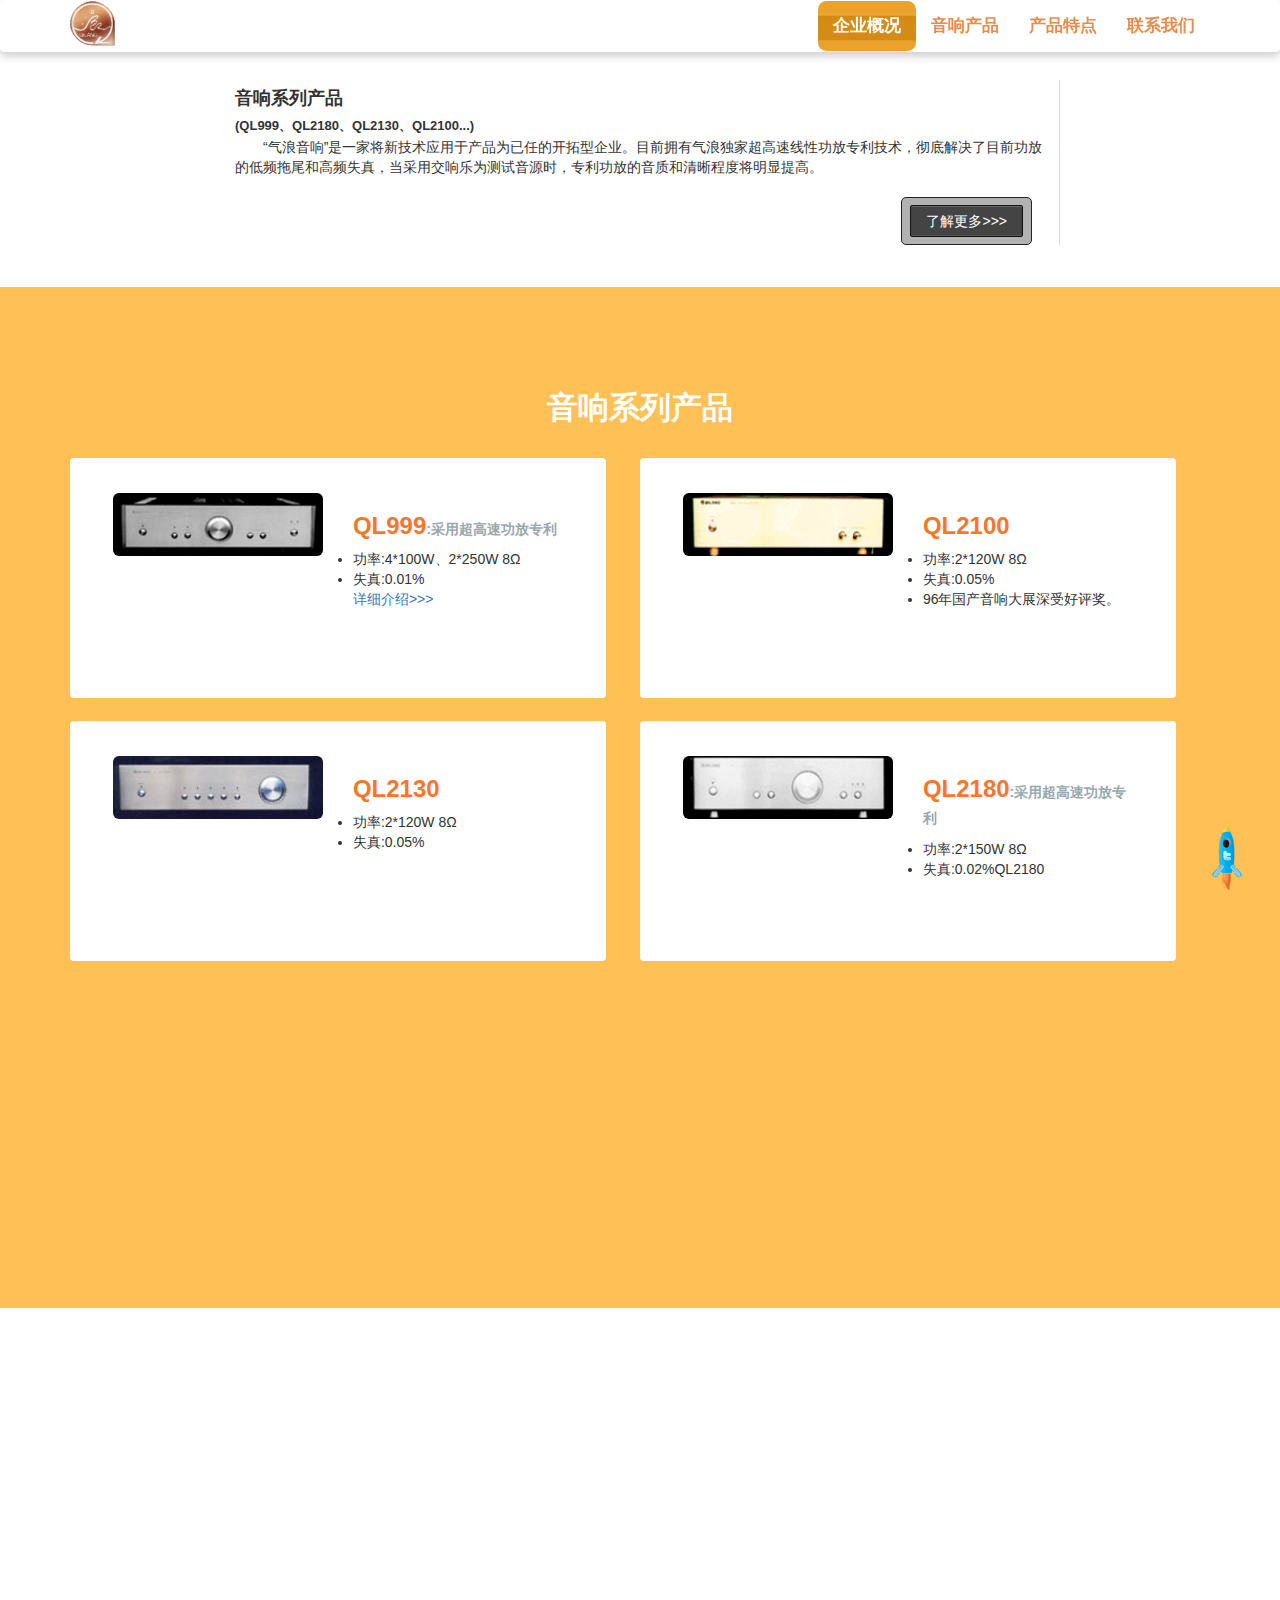
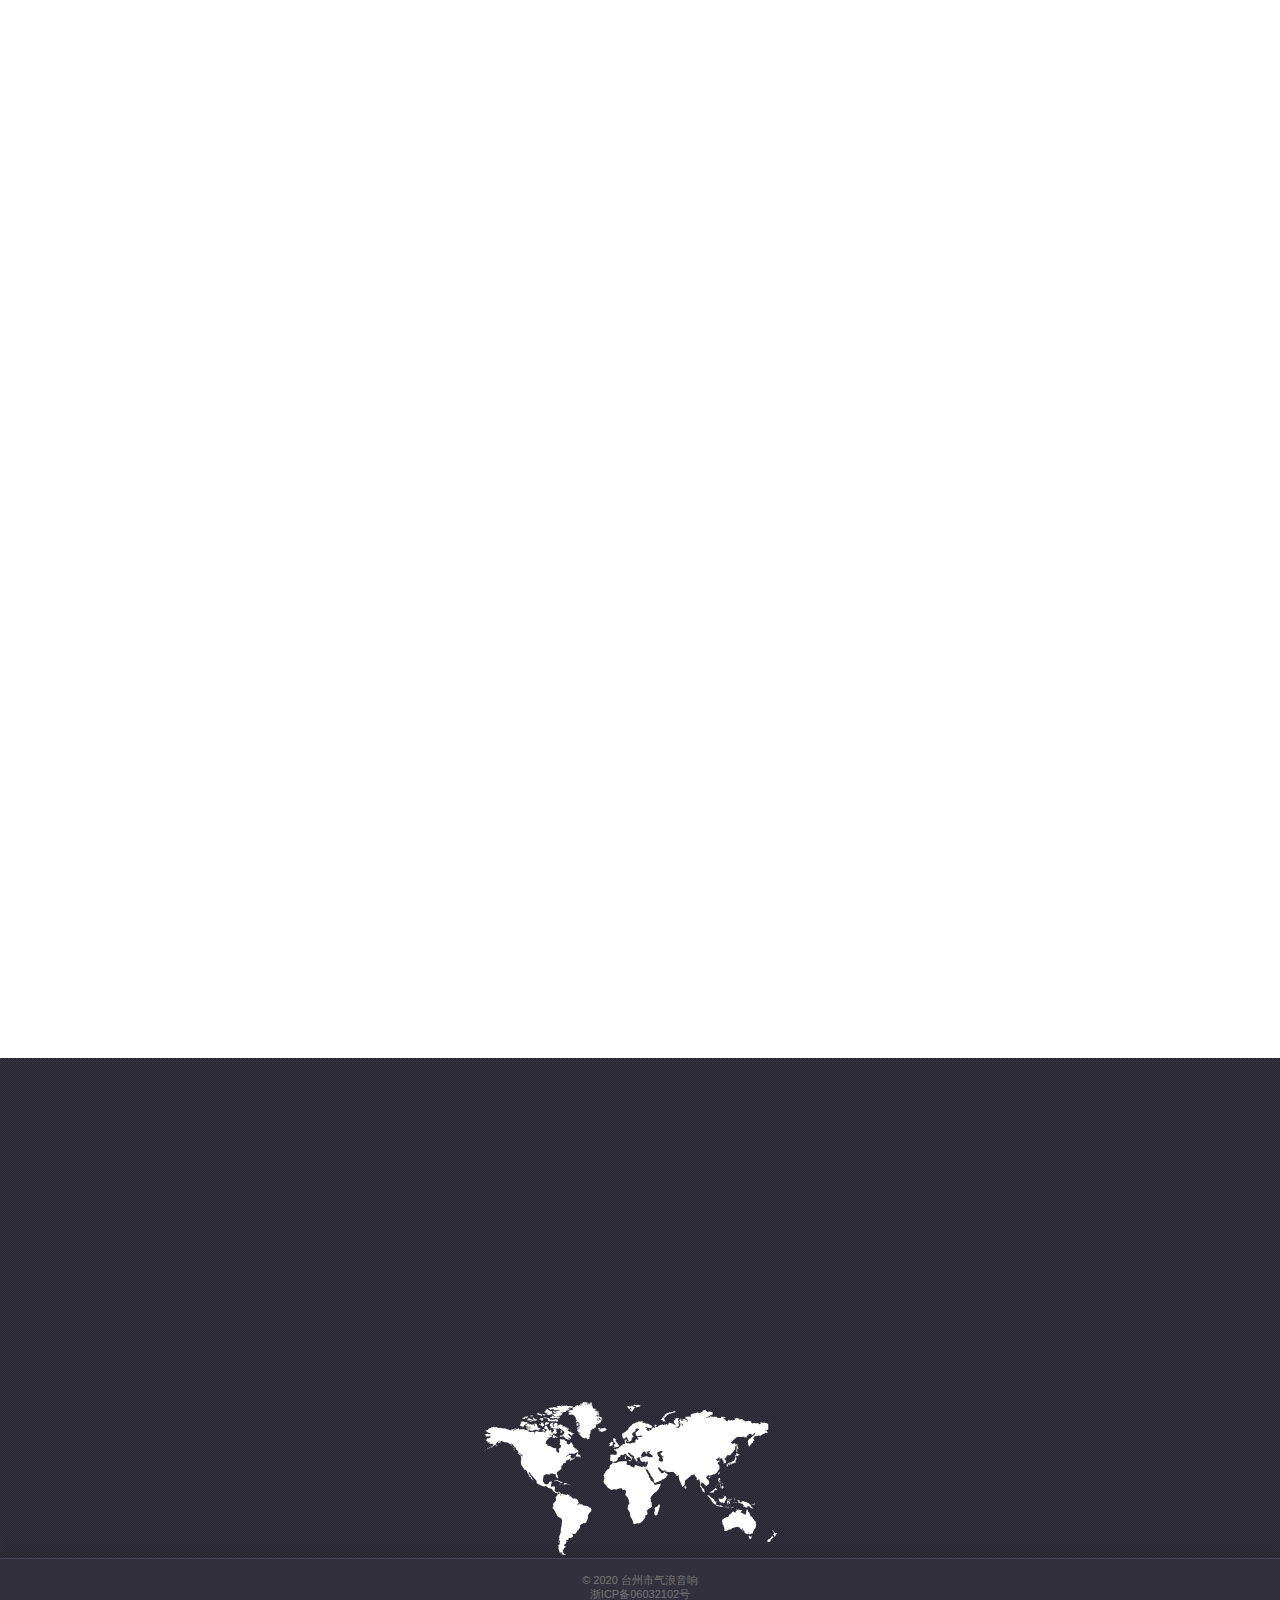
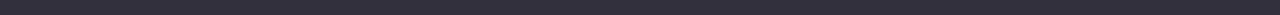
<file: index.html>
<!DOCTYPE html>
<html>
<head lang="zh-CN">
    <meta charset="utf-8">
    <meta http-equiv="X-UA-Compatible" content="IE=edge">
    <meta name="baidu-site-verification" content="kcbLLJ0FTE" />
    <meta name="viewport" content="width=device-width, initial-scale=1">
    <meta name="viewport" content="width=device-width, initial-scale=1, maximum-scale=1, user-scalable=no">
    <title>气浪音响电器厂</title>
    <meta name="description" content="“气浪音响”是一家将新技术应用于产品为已任的开拓型企业">
    <meta name="keywords" content="气浪,音响,气浪音响,QiLang">
    <link href="/css/bootstrap.min.css" rel="stylesheet">
    <link href="/css/common.min.css" rel='stylesheet' type='text/css'/>
    <link href="/css/animate.min.css" rel="stylesheet">
    <script src="/js/wow.min.js"></script>
    <script>
        new WOW().init();
    </script>
</head>
<body>
<div class="navbar navbar-default" id="nav">
    <div class="container">
        <div class="navbar-header">
            <button type="button" class="navbar-toggle collapsed" data-toggle="collapse" data-target="#bs-example-navbar-collapse-1">
                <span class="sr-only"></span>
                <span class="icon-bar"></span>
                <span class="icon-bar"></span>
                <span class="icon-bar"></span>
            </button>
            <div class="logo">
            <img width="45" height="45" src="/images/icon.png">
            </div>
        </div>

        <div class="collapse navbar-collapse" id="bs-example-navbar-collapse-1">
            <ul class="nav navbar-nav navbar-right">
                <li><a href="#index">企业概况</a></li>
                <li><a href="#product">音响产品</a></li>
                <li><a href="#product_list">产品特点</a></li>
                <li><a href="#contact">联系我们</a></li>
            </ul>
        </div>
    </div>
</div>
<div class="container wow fadeInUp" data-wow-delay="0.4s">
    <div class="clearfix" id="index">
        <div class="col-md-12 left wow fadeInRight" data-wow-delay="0.4s">
            <div class="title wow bounceInLeft" data-wow-delay="0.4s">音响系列产品<br><span>(QL999、QL2180、QL2130、QL2100...)</span></div>
            <div class="article wow fadeInLeft" data-wow-delay="0.4s">
                “气浪音响”是一家将新技术应用于产品为已任的开拓型企业。目前拥有气浪独家超高速线性功放专利技术，彻底解决了目前功放的低频拖尾和高频失真，当采用交响乐为测试音源时，专利功放的音质和清晰程度将明显提高。
            </div>
            <span class="more_btn pull-right"><a href="#product_list">了解更多>>></a></span>
        </div>
    </div>
</div>

<div id="product">
    <div class="container">
        <div class="product-head wow fadeInRight" data-wow-delay="0.4s">
            <h3>音响系列产品</h3>
        </div>
        <div class="col-md-6 product-grids wow bounceIn" data-wow-delay="0.4s">
            <div class="client col-md-6 col-xs-12">
                <img src="/images/product/1_QL999.png" alt="QL999" class="img-rounded"/>
            </div>
            <div class="client-info col-md-6 col-xs-12">
                <h3>QL999<span>:采用超高速功放专利</span></h3>
                <li>功率:4*100W、2*250W 8Ω</li>
                <li>失真:0.01%</li>
                <a>详细介绍>>></a>
            </div>
            <div class="clearfix"></div>
        </div>
        <div class="col-md-6 product-grids span_66 wow bounceIn" data-wow-delay="0.4s">
            <div class="client col-md-6 col-xs-12">
                <img src="/images/product/4_QL2100.png" alt="QL2100" class="img-rounded"/>
            </div>
            <div class="client-info col-md-6 col-xs-12">
                <h3>QL2100</h3>
                <li>功率:2*120W 8Ω</li>
                <li>失真:0.05%</li>
                <li>96年国产音响大展深受好评奖。</li>
            </div>
            <div class="clearfix"></div>
        </div>
        <div class="col-md-6 product-grids wow bounceIn" data-wow-delay="0.4s">
            <div class="client col-md-6 col-xs-12">
                <img src="/images/product/3_QL2130.png" alt="QL2130" class="img-rounded"/>
            </div>
            <div class="client-info col-md-6 col-xs-12">
                <h3>QL2130</h3>
                <li>功率:2*120W 8Ω</li>
                <li>失真:0.05%</li>
            </div>
            <div class="clearfix"></div>
        </div>
        <div class="col-md-6 product-grids span_66 wow bounceIn" data-wow-delay="0.4s">
            <div class="client col-md-6 col-xs-12">
                <img src="/images/product/2_QL2180.png" alt="QL2180" class="img-rounded"/>
            </div>
            <div class="client-info col-md-6 col-xs-12">
                <h3>QL2180<span>:采用超高速功放专利</span></h3>
                <li>功率:2*150W 8Ω</li>
                <li>失真:0.02%QL2180</li>
            </div>
            <div class="clearfix"></div>
        </div>
        <div class="col-md-6 product-grids wow bounceIn" data-wow-delay="0.4s">
            <div class="client col-md-6 col-xs-12">
                <img src="/images/product/5_ypq.png" alt="移频器" class="img-rounded"/>
            </div>
            <div class="client-info col-md-6 col-xs-12">
                <h3>移频器</h3>
                <li>专业会议系统用12路话筒</li>
                <li>3-8赫移频。</li>
            </div>
            <div class="clearfix"></div>
        </div>
        <div class="col-md-6 product-grids span_66 wow bounceIn" data-wow-delay="0.4s">
            <div class="client col-md-6 col-xs-12">
                <img src="/images/product/6_QL2000-1.png" alt="QL2000-1" class="img-rounded"/>
            </div>
            <div class="client-info col-md-6 col-xs-12">
                <h3>QL2000-1</h3>
                <li>功率:2*300W 8Ω</li>
                <li>失真:0.05%</li>
            </div>
            <div class="clearfix"></div>
        </div>
    </div>
</div>
<div class="clearfix"></div>
<div id="product_list" class="clearfix wow fadeInDownBig" data-wow-delay="0.4s">
    <h1 class="wow bounceInLeft" data-wow-delay="0.8s">气浪乐队系列QL-999性能特点</h1>
    <div class="container-fluid">
        <div class="list">
            <div class="caption">音质特点</div>
            <div class="section">
                <p>气浪QL-999是一款以高保真放音为主，并可分为四个独立声道作为DVD家庭影院功放。电路采用国际领先的最新专利技术，使功放在动态情况下对喇叭保持最佳的驱动和阻尼状态，把功放的瞬态互调失真降至最低极限，其音质层次清晰度大大好于传统功放,QL999功放对人声、弦乐、打击乐器的表现十分接近现场效果，尤其是播放交响乐与传统的晶体管功放相比，其清晰程度大大提高，主要表现为低频弹性明显增加，不拖尾，不发混，高频相位准确，音质亮丽，没有刺耳的互调失真，试听后会感觉唱片的音乐细节明显增多。气浪QL999功放解决了传统功放播放交响乐时音乐层次不够的技术难题。</p>
            </div>
        </div>
        <div class="list">
            <div class="caption">可靠性特点</div>
            <div class="section">
                <h4>气浪QL999采用独家首创的专利及保护技术，使以下情况得以可靠保护：</h4>
                <li>1、输出电路采用与喇叭直通结构，消除了继电器触点的接触电阻和触点氧化造成音质下降，喇叭线、性能不能发挥的缺点。</li>
                <li>2、能够十分可靠地保护喇叭。当喇叭上出现一定的直流电压时迅速起动保护电路断开220伏电源继电器，并自锁。此时电源指示灯变为绿色长亮状态，这时重新按电源按键并不能开机，必须拔下电源插头重插方可。</li>
                <li>3、功放自身具有多项可靠保护，可以在功放无输出信号时短路输出，而不损坏功放。在过流和短路保护动作后，功放输出关断，出现无声音或声音轻，但不会跳开220伏电源继电器，这时您只需重新开关一次电源按键即可恢复输出音频。</li>
            </div>
        </div>
        <div class="list">
            <div class="caption">技术特点</div>
            <div class="section">
                <h4>电路采用最新的专利及新技术使得功放轻易实现以下各种性能：</h4>
                <li>1、采用超高速动态阻尼技术，使低频弹性洽到好处，低频拖尾完全解决，同时对传统功放在放高中频放音时出现的小信号中高频音乐细节不够的问题完全解决。</li>
                <li>2、为了使QL999和不同的音箱有良好匹配，电路特设置了独特的解析力高和解析力低的动态阻尼电路，并用H、SHP、L按键加以控制，以满足不同音箱对功放的要求，达到不同音乐对音色的要求。</li>
                <li>3、电路相位十分准确，动态极大，非常适合推动灵敏度低的音箱，是喜欢听交响乐和对音质要求较高顾客的最佳选择，同时也是一款非常合适的家庭影院多声道后级功放。</li>
            </div>
        </div>
        <div class="list">
            <div class="caption">结构特点</div>
            <div class="section">
                <p>面板采用拉纹不锈钢，凹字印制标字，永不磨损，整机采用全铝壳体结构。散热器为两侧外露结构，每边一只，顶盖和底板及后板均采用2毫米厚铝板加工而成，电源采用控制与主功放分设二只变压器。音量控制由ALPS电动马达电位器调节，并可由按键升降控制，电路采用电脑设计双面孔化印制板，布线十分简洁。</p>
            </div>
        </div>
        <div class="list">
            <div class="caption">技术指标</div>
            <div class="section">
                <li>输出功率: RMS,4X100W,2X250W,8--4欧姆</li>
                <li>信噪比（动态）:120dB</li>
                <li>输入阻抗:>30K</li>
                <li>输入灵敏度:0.39V（桥接） 瞬态互调失真:0.018 %</li>
                <li>频响带宽:18Hz--50000Hz (1W,8欧姆）</li>
                <li>电源电压:50Hz 180V—250V</li>
            </div>
        </div>
        <div class="list">
            <div class="caption">操作说明</div>
            <div class="section">
                <p>将功放插入220伏电源后，电源指示绿灯一闪一闪表示待机状态。将R音箱线接在R OUT的两个端子上, L音箱接在L OUT两个端子上,
                    CD信号插在后板中间的CD、R和CD、L插孔上。上述接线状态为高保真放音状态，家庭影院接线将前置音箱接在2输出和4输出端子上，同样将DVD解码后的信号接在1和3输入孔、2和4输入孔上，接线完毕后按一下电源按键，绿灯转为红灯，其他指示灯发亮，CD和AUX指示灯表示输入状态，CD灯亮表示CD输入工作，H、SHP、L、的H灯亮表示高解析力状态工作，音质特别清晰，当您的音箱或节目需要柔和音色时，可按一下按钮，使灯转到L亮。音量调节时按VOLUME
                    按钮表示提升，音量VOLUME
                    表示减小音量，也可用手转动。当出现电源绿灯长亮不闪时，表示功放内部保护动作，功放不能接通电源，这时如需要重新开机必须将功放电源插头拔离电源座，3秒后重新插入电源，按电源即可重新开机，如出现开机后一直绿灯长亮，表示功放工作不正常需由维修人员处理。</p>
            </div>
        </div>
        <div class="list">
            <div class="caption">保养方法</div>
            <div class="section">
                <p>当面板有灰尘或污垢时，用随机附带的浸泡白油布擦试不锈钢面板，即可亮洁如新，油布应顺着纹路擦。</p>
            </div>
        </div>
    </div>
</div>
<div class="clearfix"></div>

<div id="contact" class="clearfix">
    <div class="contact_bg"></div>
    <div class="container">
        <div class="location wow bounceIn animated" data-wow-delay="0.4s" style="visibility: visible; -webkit-animation: bounceIn 0.4s;">
            <div class="address text-center">
                <h4>联系方式</h4>
                <p>手机:13957670539</p>
                <p>电话:0576-88227907</p>
                <p>地址:浙江台州市椒江轮渡路344号</p>
                <span class="locate"><img src="/images/locate.png" alt=""></span>
                <img class="locate" src="/images/logo.png">
            </div>

        </div>
    </div>
</div>

<footer>
    <div class="container">
        <p>© 2020 台州市气浪音响</p>
        <p>浙ICP备06032102号</p>
    </div>
</footer>

<a href="#" id="toTop" style="display: block;"><span id="toTopHover" style="opacity: 1;"></span></a>
<script src="/js/jquery.min.js"></script>
<script src="/js/bootstrap.min.js"></script>
<script src="/js/jquery.singlePageNav.min.js"></script>
<script src="/js/common.min.js"></script>
</body>
</html>
</file>
<file: css/common.min.css>
@charset "utf-8";body{background:#fff;font-family:'Microsoft YaHei',sans-serif}#nav{background-color:#fff;border-color:#fff;box-shadow:0 4px 8px #ccc;margin-bottom:2px;position:fixed;top:0;z-index:5000;width:100%}#nav .navbar-toggle{border-color:#eb8b4a}#nav .navbar-toggle .icon-bar{background-color:#eb8b4a}#nav .navbar-nav{text-align:center}#nav ul li a{display:inline-block;font-size:1.2em;text-decoration:none;-webkit-transition:.5s all;-moz-transition:.5s all;-o-transition:.5s all;border-radius:.5em;-moz-border-radius:.5em;-o-border-radius:.5em;-webkit-border-radius:.5em;font-weight:bold}#nav ul li a:hover,#nav ul li a.current{color:#fff;background-position:0 0}#nav ul li a,#nav ul li a:focus{color:#eb8b4a;background:repeat-x url("../images/banner_bg.jpg") 0 -90px;transition-duration:.5s}#index{margin-top:80px;padding:0 150px}#index .left{float:left;border-right:1px solid #d7d7d7;padding-top:6px}#index .left .title{font-size:large;font-weight:bold}#index .left .title span{font-size:small}#index .left .article{text-indent:2em}#index .more_btn{clear:left;position:relative;float:left;margin:20px 12px 0 0;padding:5px;border:1px solid #222;background:#666;background:rgba(0,0,0,0.3);-webkit-border-radius:3px;-moz-border-radius:3px;-o-border-radius:3px;border-radius:5px}#index .more_btn a{font-weight:400;text-decoration:none;text-transform:uppercase;padding:5px 15px;margin:2px 3px;vertical-align:middle;display:inline-block;border:solid 1px #111;color:#fff;background:#444;cursor:pointer;-webkit-border-radius:2px;-moz-border-radius:2px;-o-border-radius:2px;border-radius:2px;-webkit-box-shadow:inset 0 1px 0 rgba(255,255,255,0.2),inset 0 -1px 0 rgba(255,255,255,0.1);-moz-box-shadow:inset 0 1px 0 rgba(255,255,255,0.2),inset 0 -1px 0 rgba(255,255,255,0.1);box-shadow:inset 0 1px 0 rgba(255,255,255,0.2),inset 0 -1px 0 rgba(255,255,255,0.1);-moz-transition:all .5s;-webkit-transition:all .5s;-o-transition:all .5s;transition:all .5s;zoom:1;*display:inline}#index .more_btn a:hover,#index .more_btn a:active{background:#af6700;border-color:#ffb741}#index .more_btn a:active{box-shadow:inset 0 1px 2px rgba(0,0,0,0.5),0 0 1px rgba(0,0,0,0.5);-moz-box-shadow:inset 0 1px 2px rgba(0,0,0,0.5),0 0 1px rgba(0,0,0,0.5);-webkit-box-shadow:inset 0 1px 2px rgba(0,0,0,0.5),0 0 1px rgba(0,0,0,0.5)}#product{background:#ffc155;padding:6em 0;margin-top:3em}#product .product-head h3{text-align:center;color:#fff;font-size:2.2em;font-weight:900;text-transform:uppercase}#product .product-grids{min-height:240px;background:#fff;padding:2.5em 2em;border-radius:4px;-webkit-border-radius:4px;-moz-border-radius:4px;-o-border-radius:4px;-ms-border-radius:4px;width:47%;margin:2% 3% 0 0}#product .client img{width:100%}#product .client-info h3{font-weight:bolder;color:#f6772c;text-decoration:none}#product .client-info h3 span{color:#99a9ae;font-size:.6em;text-transform:uppercase}#product_list{width:100%;background:#fff;float:left;margin-bottom:60px}#product_list h1{margin:3em 0;text-align:center}#product_list .container-fluid{max-width:1600px;position:absolute;background:url("../images/line_bg.jpg") repeat-y center top}#product_list .list{position:absolute;display:none}#product_list .list .caption{background:#f15556;padding:10px 20px 10px 20px;border-radius:5px;height:40px;clear:both;color:#fff}#product_list .list .section{background:#e6e6e6;padding:10px;border-radius:5px;width:100%;margin-top:50px}#product_list .list .section p{text-indent:2em;margin:0;font-size:14px;line-height:2em;color:#000}#product_list .left_timeline{margin-left:30px}#product_list .left_timeline .caption{float:right;margin-right:0}#product_list .right_timeline .caption{float:left}#product_list .left_timer{float:right;background:url("../images/arrow_left.png") 0 5px}#product_list .right_timer{float:left;background:url("../images/arrow_right.png") 0 5px}#product_list .left_timer,#product_list .right_timer{padding-left:30px;width:101px;position:absolute}#product_list .left_timer div,#product_list .right_timer div{border-radius:20px;width:30px;height:30px;background:#e6e6e6;text-align:center;color:#fff;font-size:24px}#contact{background:url(../images/62.png) repeat center top #32303d;border:0;color:#f3eafd;margin-top:0;overflow:hidden;position:relative;height:500px}#contact .contact_bg{display:block;position:absolute;width:1500px;height:100%;background:url(../images/world_map.png) no-repeat center bottom;top:0;left:50%;margin-left:-750px;z-index:40}#contact .container{margin:50px auto}#contact .container .location{width:300px;margin:0 auto}#contact .container span.locate{position:absolute;bottom:-16px;left:136px}#contact .container img.locate{position:absolute;bottom:-40px;left:41%}#contact .container .address{background:#394b50;border-radius:50%;-webkit-border-radius:50%;-moz-border-radius:50%;-o-border-radius:50%;-ms-border-radius:50%;padding:5em;margin-bottom:2em;position:relative}#contact .container .address h4{color:#fff;text-transform:uppercase;font-size:1.2em;font-family:'Lato',sans-serif;font-weight:500;margin-bottom:1em}#contact .container .address p{color:#aeb7ba;font-size:.9em;font-weight:500;margin:.5em 0}#contact .container .address a{color:#ffbb42;font-size:.95em;font-weight:500;display:block;margin-top:.8em}footer{padding:1em 0;border-top:1px solid #dddfe0;background:#fff;color:#000;text-align:center;position:relative;background:#32303d;color:#f3eafd;border:0;border-top:1px solid #49475c;box-shadow:0 0 15px rgba(0,0,0,0.15);-moz-box-shadow:0 0 15px rgba(0,0,0,0.15);-webkit-box-shadow:0 0 15px rgba(0,0,0,0.15)}footer p{margin-bottom:0;color:#777;font-size:11px;line-height:14px}#toTop{position:fixed;right:3%;bottom:10px;display:none;overflow:hidden;width:30px;height:64px;border:none;background:url(../images/move_up.png) no-repeat 0 0;text-indent:100%}#toTopHover{float:right;display:block;overflow:hidden;width:30px;height:64px;opacity:0;-moz-opacity:0;filter:alpha(opacity=0)}@media (max-width:970px){.logo{margin-left:15px}#index{padding:0}#product{padding:10px 0}#product .product-grids{padding:2em 2.5em;width:100%}#product_list .container-fluid{background:url("../images/line_bg.jpg") repeat-y 28px 0}#product_list .right_timer{background-position:100px 5px}}
</file>
